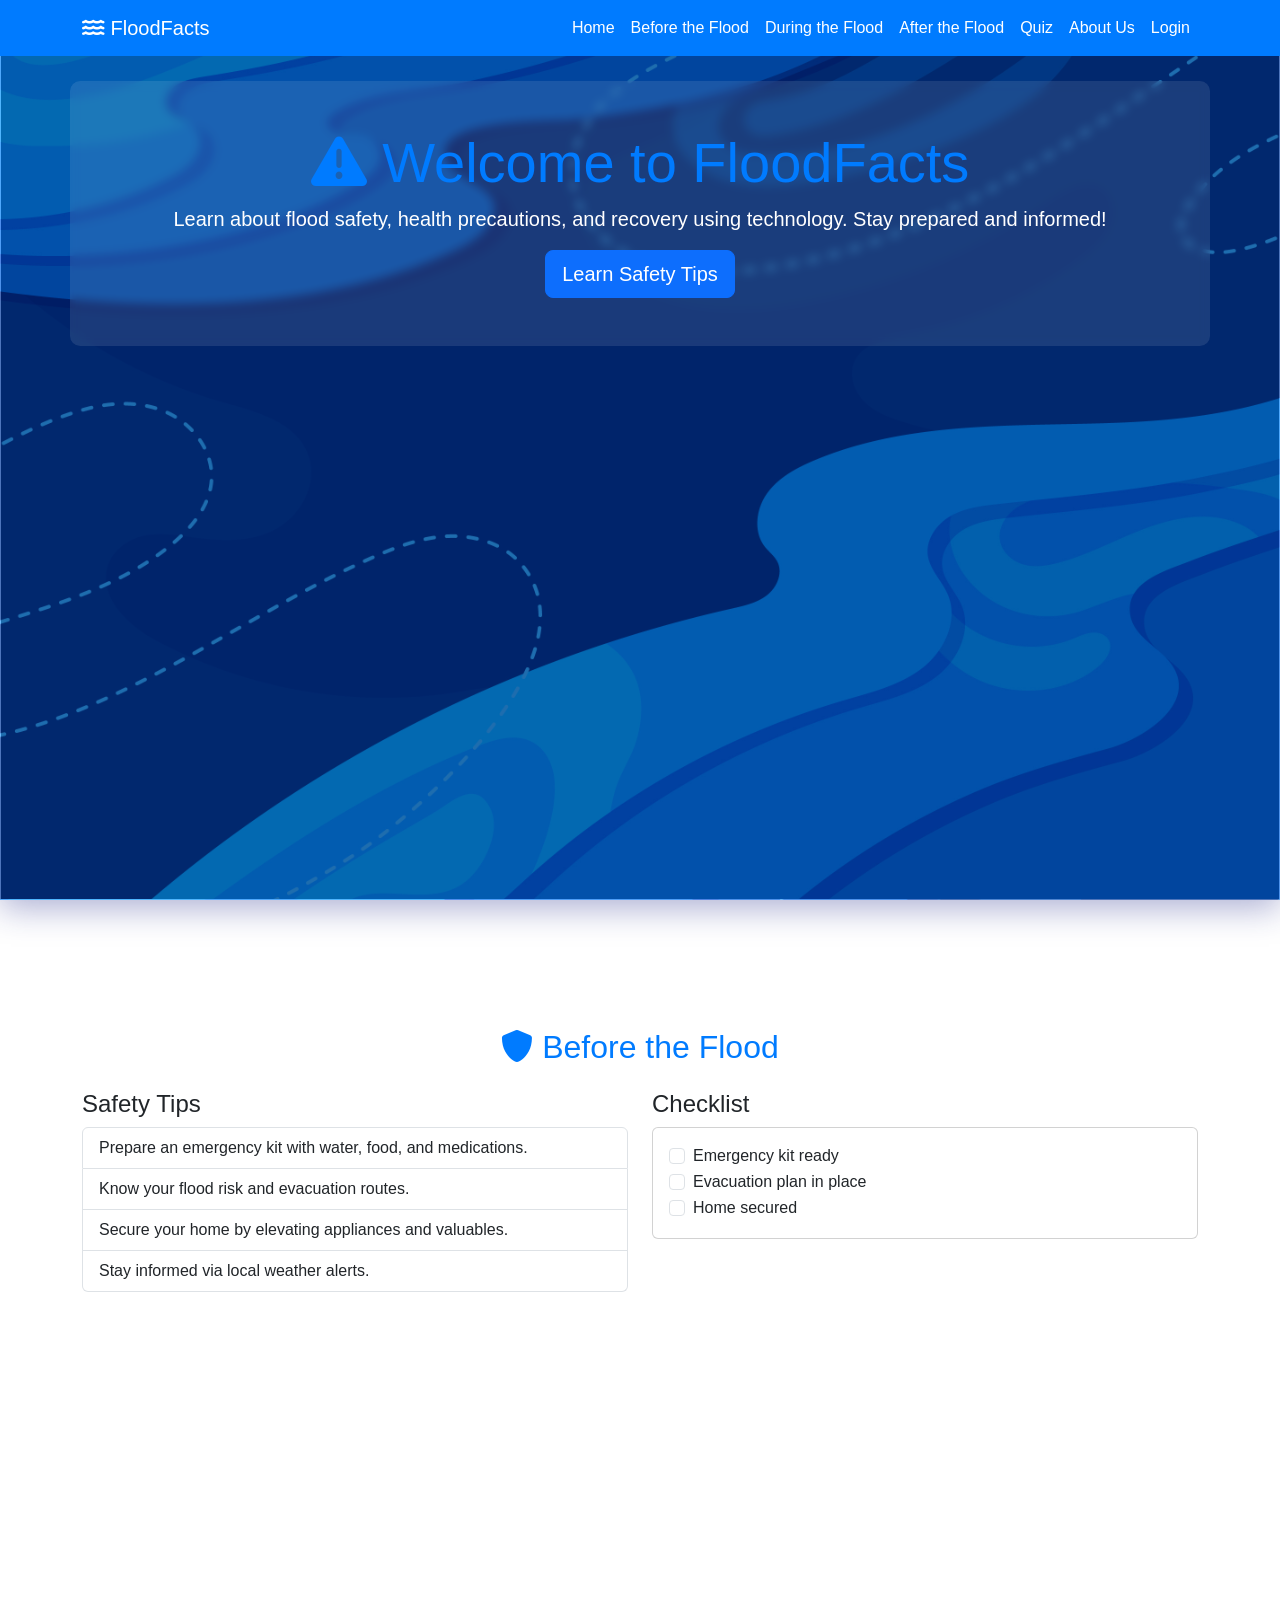
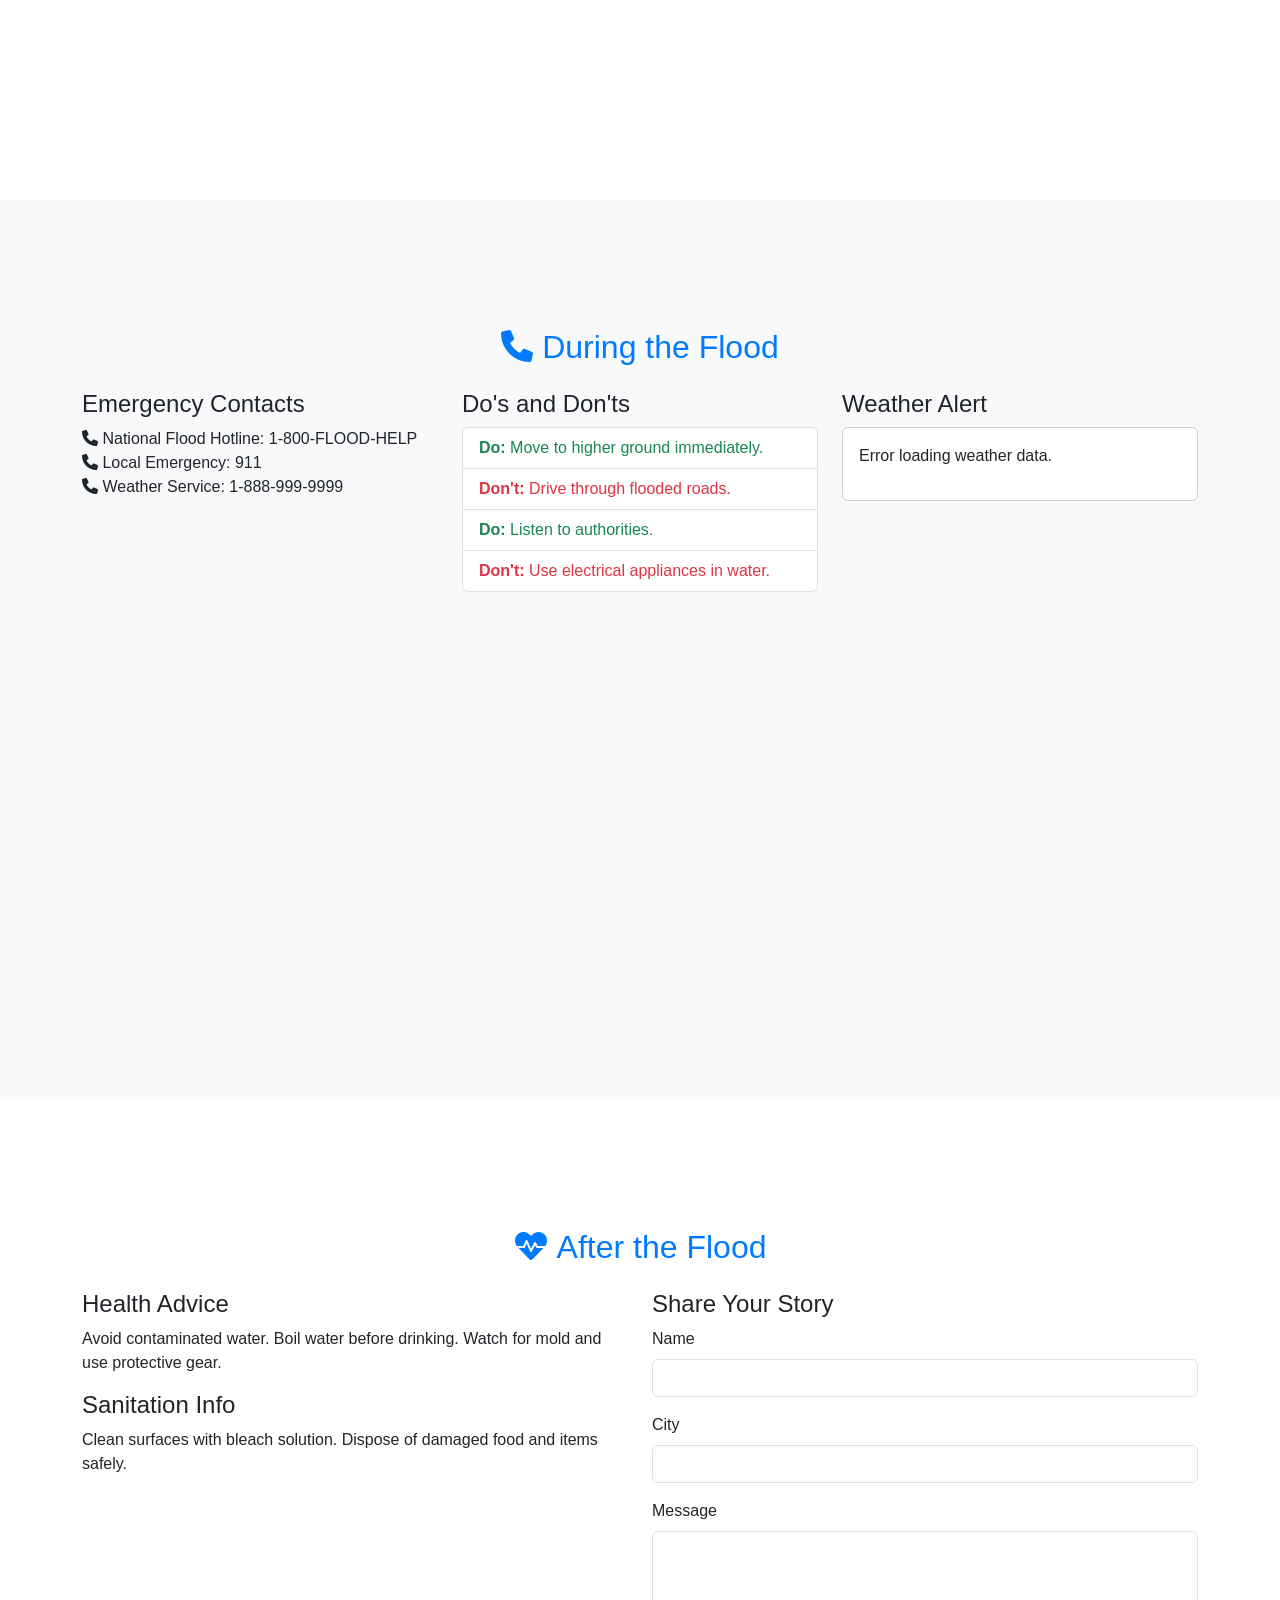
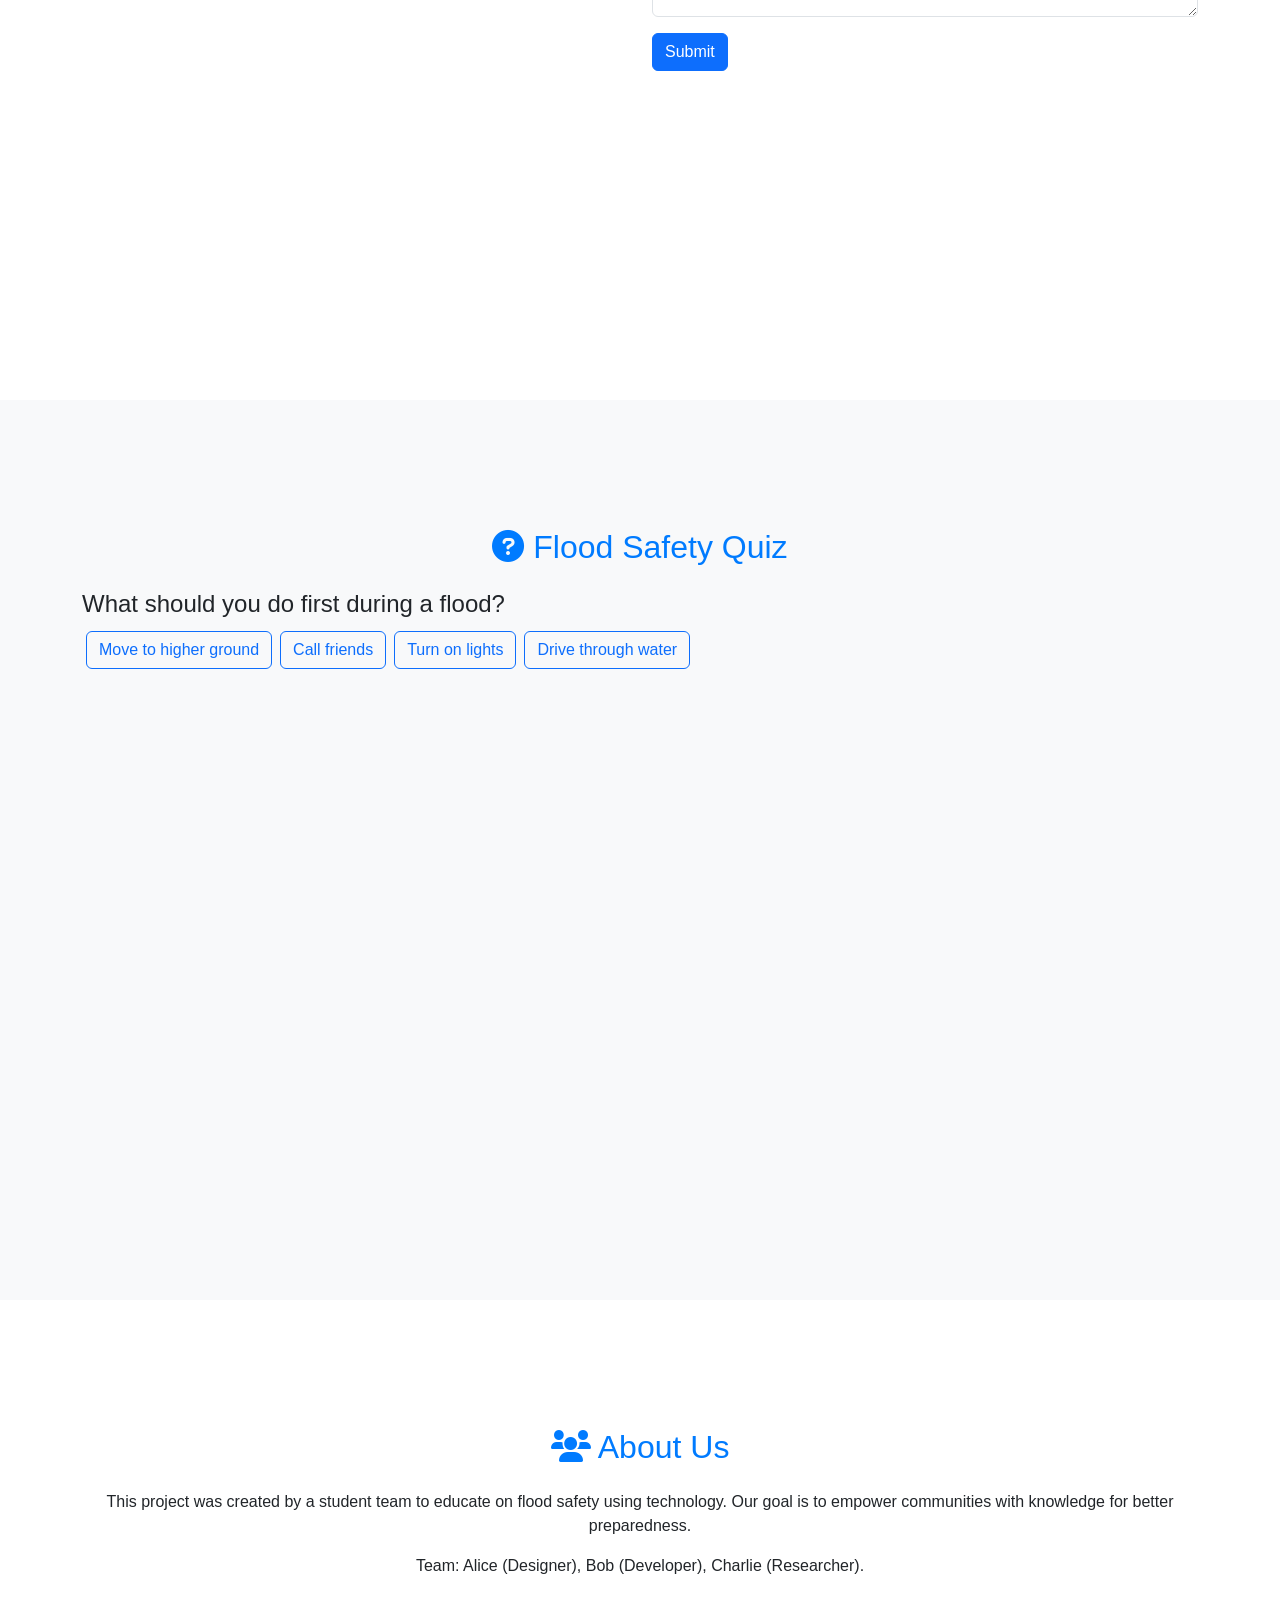
<file: index.html>
<!DOCTYPE html>
<html lang="en">
<head>
    <meta charset="UTF-8">
    <meta name="viewport" content="width=device-width, initial-scale=1.0">
    <title>FloodFacts - Educating on Flood Safety</title>
    <link href="https://cdn.jsdelivr.net/npm/bootstrap@5.3.0/dist/css/bootstrap.min.css" rel="stylesheet">
    <link rel="stylesheet" href="https://cdnjs.cloudflare.com/ajax/libs/font-awesome/6.0.0/css/all.min.css">
    <link rel="stylesheet" href="style.css">
</head>
<body>
    <!-- Fixed Top Navigation -->
    <nav class="navbar navbar-expand-lg navbar-light bg-primary fixed-top">
        <div class="container">
            <a class="navbar-brand text-white" href="#home"><i class="fas fa-water"></i> FloodFacts</a>
            <button class="navbar-toggler" type="button" data-bs-toggle="collapse" data-bs-target="#navbarNav">
                <span class="navbar-toggler-icon"></span>
            </button>
            <div class="collapse navbar-collapse" id="navbarNav">
                <ul class="navbar-nav ms-auto">
                    <li class="nav-item"><a class="nav-link text-white" href="#home">Home</a></li>
                    <li class="nav-item"><a class="nav-link text-white" href="#before">Before the Flood</a></li>
                    <li class="nav-item"><a class="nav-link text-white" href="#during">During the Flood</a></li>
                    <li class="nav-item"><a class="nav-link text-white" href="#after">After the Flood</a></li>
                    <li class="nav-item"><a class="nav-link text-white" href="#quiz">Quiz</a></li>
                    <li class="nav-item"><a class="nav-link text-white" href="#about">About Us</a></li>
                    <li class="nav-item"><a id="login-link" class="nav-link text-white" href="login.html">Login</a></li>
                </ul>
            </div>
        </div>
    </nav>

    <!-- Home Section -->
    <section id="home" class="section bg-light">
        <div class="container text-center py-5">
            <h1 class="display-4 text-primary"><i class="fas fa-exclamation-triangle"></i> Welcome to FloodFacts</h1>
            <p class="lead">Learn about flood safety, health precautions, and recovery using technology. Stay prepared and informed!</p>
            <div id="welcome-message" style="display:none;"></div> <!-- Optional personalized message -->
            <a href="#before" class="btn btn-primary btn-lg">Learn Safety Tips</a>
        </div>
    </section>

    <!-- Before the Flood Section -->
    <section id="before" class="section bg-white">
        <div class="container py-5">
            <h2 class="text-center text-primary mb-4"><i class="fas fa-shield-alt"></i> Before the Flood</h2>
            <div class="row">
                <div class="col-md-6">
                    <h4>Safety Tips</h4>
                    <ul class="list-group">
                        <li class="list-group-item">Prepare an emergency kit with water, food, and medications.</li>
                        <li class="list-group-item">Know your flood risk and evacuation routes.</li>
                        <li class="list-group-item">Secure your home by elevating appliances and valuables.</li>
                        <li class="list-group-item">Stay informed via local weather alerts.</li>
                    </ul>
                </div>
                <div class="col-md-6">
                    <h4>Checklist</h4>
                    <div class="card">
                        <div class="card-body">
                            <div class="form-check">
                                <input class="form-check-input" type="checkbox" id="check1">
                                <label class="form-check-label" for="check1">Emergency kit ready</label>
                            </div>
                            <div class="form-check">
                                <input class="form-check-input" type="checkbox" id="check2">
                                <label class="form-check-label" for="check2">Evacuation plan in place</label>
                            </div>
                            <div class="form-check">
                                <input class="form-check-input" type="checkbox" id="check3">
                                <label class="form-check-label" for="check3">Home secured</label>
                            </div>
                        </div>
                    </div>
                </div>
            </div>
        </div>
    </section>

    <!-- During the Flood Section -->
    <section id="during" class="section bg-light">
        <div class="container py-5">
            <h2 class="text-center text-primary mb-4"><i class="fas fa-phone"></i> During the Flood</h2>
            <div class="row">
                <div class="col-md-4">
                    <h4>Emergency Contacts</h4>
                    <ul class="list-unstyled">
                        <li><i class="fas fa-phone"></i> National Flood Hotline: 1-800-FLOOD-HELP</li>
                        <li><i class="fas fa-phone"></i> Local Emergency: 911</li>
                        <li><i class="fas fa-phone"></i> Weather Service: 1-888-999-9999</li>
                    </ul>
                </div>
                <div class="col-md-4">
                    <h4>Do's and Don'ts</h4>
                    <ul class="list-group">
                        <li class="list-group-item text-success"><strong>Do:</strong> Move to higher ground immediately.</li>
                        <li class="list-group-item text-danger"><strong>Don't:</strong> Drive through flooded roads.</li>
                        <li class="list-group-item text-success"><strong>Do:</strong> Listen to authorities.</li>
                        <li class="list-group-item text-danger"><strong>Don't:</strong> Use electrical appliances in water.</li>
                    </ul>
                </div>
                <div class="col-md-4">
                    <h4>Weather Alert</h4>
                    <div id="weather" class="card">
                        <div class="card-body">
                            <p>Loading weather data...</p>
                        </div>
                    </div>
                </div>
            </div>
        </div>
    </section>

    <!-- After the Flood Section -->
    <section id="after" class="section bg-white">
        <div class="container py-5">
            <h2 class="text-center text-primary mb-4"><i class="fas fa-heartbeat"></i> After the Flood</h2>
            <div class="row">
                <div class="col-md-6">
                    <h4>Health Advice</h4>
                    <p>Avoid contaminated water. Boil water before drinking. Watch for mold and use protective gear.</p>
                    <h4>Sanitation Info</h4>
                    <p>Clean surfaces with bleach solution. Dispose of damaged food and items safely.</p>
                </div>
                <div class="col-md-6">
                    <h4>Share Your Story</h4>
                    <form action="https://formspree.io/f/YOUR_FORMSPREE_ID" method="POST">
                        <div class="mb-3">
                            <label for="name" class="form-label">Name</label>
                            <input type="text" class="form-control" id="name" name="name" required>
                        </div>
                        <div class="mb-3">
                            <label for="city" class="form-label">City</label>
                            <input type="text" class="form-control" id="city" name="city" required>
                        </div>
                        <div class="mb-3">
                            <label for="message" class="form-label">Message</label>
                            <textarea class="form-control" id="message" name="message" rows="3" required></textarea>
                        </div>
                        <button type="submit" class="btn btn-primary">Submit</button>
                    </form>
                </div>
            </div>
        </div>
    </section>

    <!-- Quiz Section -->
    <section id="quiz" class="section bg-light">
        <div class="container py-5">
            <h2 class="text-center text-primary mb-4"><i class="fas fa-question-circle"></i> Flood Safety Quiz</h2>
            <div id="quiz-container">
                <div id="question"></div>
                <div id="options"></div>
                <button id="next-btn" class="btn btn-primary mt-3" style="display:none;">Next</button>
            </div>
            <div id="result" style="display:none;">
                <h3>Your Score: <span id="score"></span>/5</h3>
                <p id="feedback"></p>
            </div>
        </div>
    </section>

    <!-- About Us Section -->
    <section id="about" class="section bg-white">
        <div class="container py-5 text-center">
            <h2 class="text-primary mb-4"><i class="fas fa-users"></i> About Us</h2>
            <p>This project was created by a student team to educate on flood safety using technology. Our goal is to empower communities with knowledge for better preparedness.</p>
            <p>Team: Alice (Designer), Bob (Developer), Charlie (Researcher).</p>
        </div>
    </section>

    <script src="https://cdn.jsdelivr.net/npm/bootstrap@5.3.0/dist/js/bootstrap.bundle.min.js"></script>
    <script src="script.js"></script>
</body>
</html>
</file>
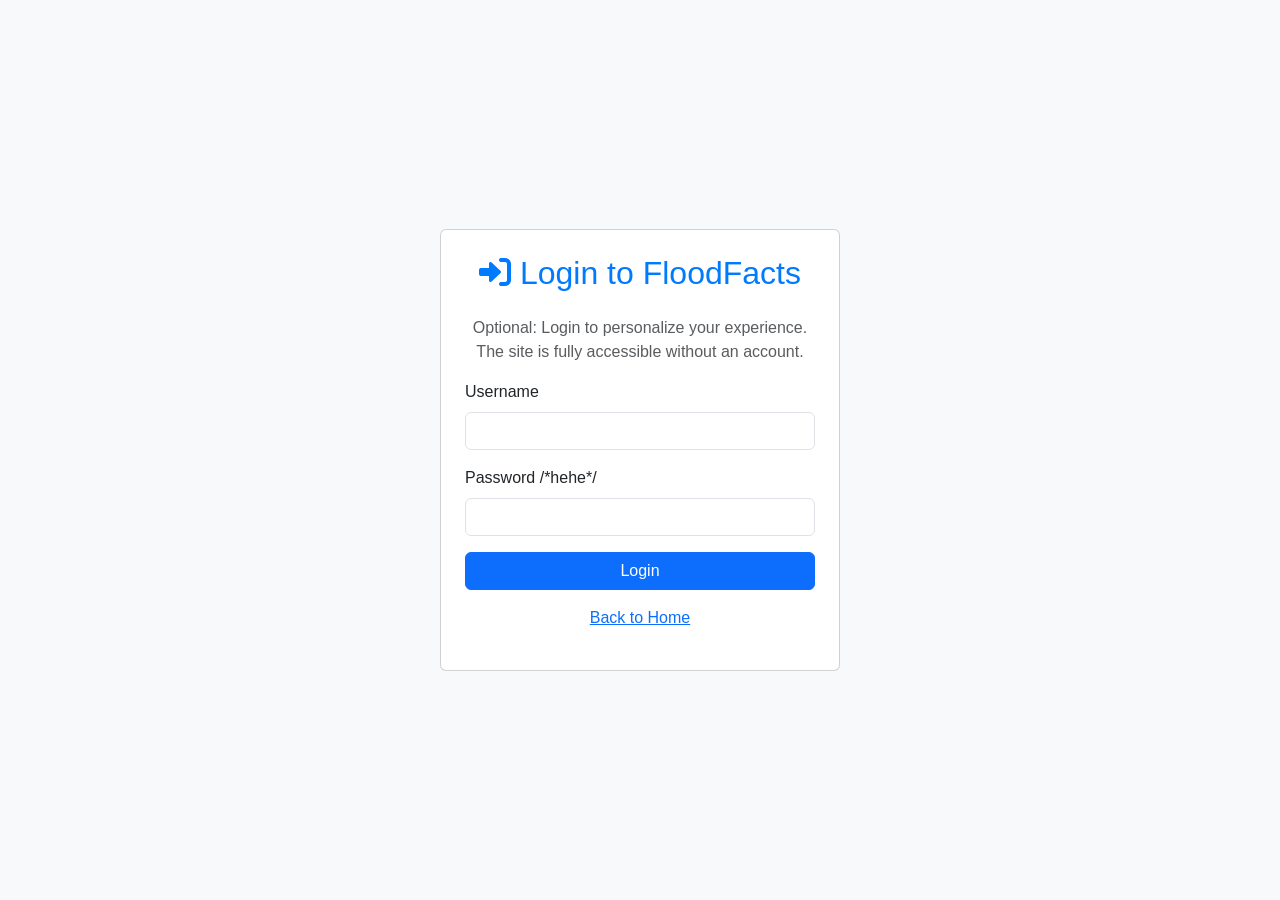
<file: login.html>
<!DOCTYPE html>
<html lang="en">
<head>
    <meta charset="UTF-8">
    <meta name="viewport" content="width=device-width, initial-scale=1.0">
    <title>Login - FloodFacts</title>
    <link href="https://cdn.jsdelivr.net/npm/bootstrap@5.3.0/dist/css/bootstrap.min.css" rel="stylesheet">
    <link rel="stylesheet" href="https://cdnjs.cloudflare.com/ajax/libs/font-awesome/6.0.0/css/all.min.css">
    <link rel="stylesheet" href="style.css">
</head>
<body class="bg-light">
    <div class="container d-flex justify-content-center align-items-center vh-100">
        <div class="card p-4" style="width: 100%; max-width: 400px;">
            <h2 class="text-center text-primary mb-4"><i class="fas fa-sign-in-alt"></i> Login to FloodFacts</h2>
            <p class="text-muted text-center">Optional: Login to personalize your experience. The site is fully accessible without an account.</p>
            <form id="login-form">
                <div class="mb-3">
                    <label for="username" class="form-label">Username</label>
                    <input type="text" class="form-control" id="username" required>
                </div>
                <div class="mb-3">
                    <label for="password" class="form-label">Password</label> /*hehe*/
                    <input type="password" class="form-control" id="password" required>
                </div>
                <button type="submit" class="btn btn-primary w-100">Login</button>
            </form>
            <p class="mt-3 text-center"><a href="index.html">Back to Home</a></p>
        </div>
    </div>
    <script src="script.js"></script>
</body>

</html>
</file>
<file: style.css>
body {
    font-family: Arial, sans-serif;
    background-color: #f8f9fa;
}

.section {
    padding-top: 80px; /* Account for fixed nav */
    min-height: 100vh;
}

/* Glassmorphism Effect for Home Section */
#home {
    /* Add your background image here, e.g., background-image: url('flood-background.jpg'); */
    background-size: cover;
    background-position: center;
    backdrop-filter: blur(15px); /* Frosted glass blur */
    background-color: rgba(255, 255, 255, 0.2); /* Semi-transparent white overlay */
    border: 1px solid rgba(255, 255, 255, 0.3); /* Subtle border */
    box-shadow: 0 8px 32px 0 rgba(31, 38, 135, 0.37); /* Depth shadow */
    position: relative;
    background-image: url('floodhome.jpg');
}

/* Dark overlay to slightly darken the image for text clarity */
#home::before {
    content: '';
    position: absolute;
    top: 0;
    left: 0;
    right: 0;
    bottom: 0;
    background-color: rgba(0, 0, 0, 0.3); /* 30% opacity black overlay */
    z-index: 0; /* Behind content, above image */
}

/* Ensure content inside home section is readable */
#home .container {
    position: relative;
    z-index: 1; /* Bring text above the glass effect and overlay */
    background-color: rgba(255, 255, 255, 0.1); /* Optional: slight overlay on text area for better contrast */
    border-radius: 10px;
    padding: 20px;
    backdrop-filter: blur(5px); /* Light blur on the container for extra glassmorphism */
}

/* Brighter green for welcome message */
#welcome-message .text-success {
    color: #00ff00 !important; /* Brighter green */
}

.navbar-brand, .nav-link {
    transition: color 0.3s;
}

.nav-link:hover {
    color: #ffffff !important;
}

.text-primary {
    color: #007bff !important;
}

.bg-primary {
    background-color: #007bff !important;
}

html {
    scroll-behavior: smooth;
}

.lead {
    color:#ffffff
}
</file>
